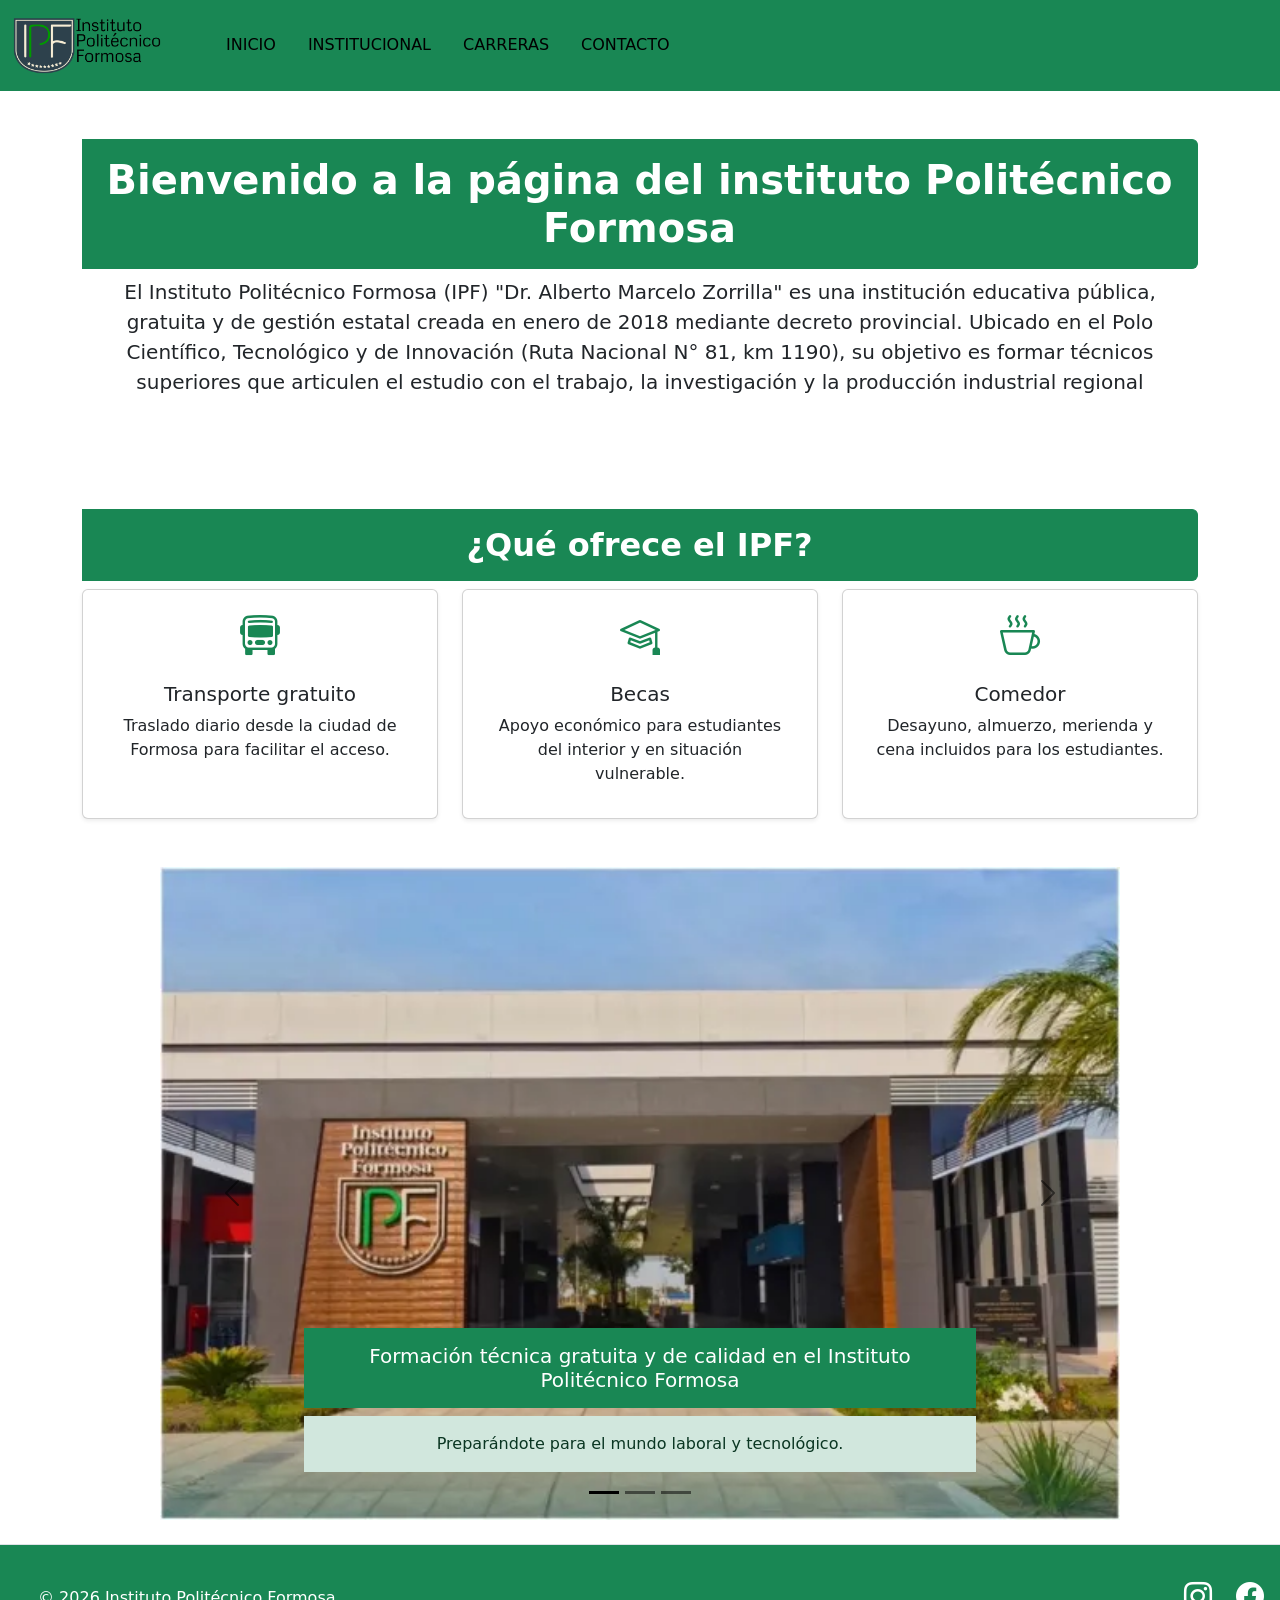
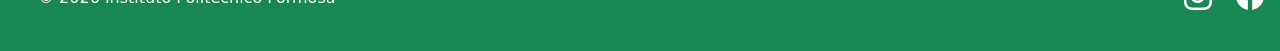
<file: index.html>
<!doctype html>
<html lang="en">
  <head>
    <meta charset="UTF-8" />
    <meta name="viewport" content="width=device-width, initial-scale=1.0" />
    <title>Instituto Politécnico Formosa</title>
  </head>
  <link
    href="https://cdn.jsdelivr.net/npm/bootstrap@5.3.8/dist/css/bootstrap.min.css"
    rel="stylesheet"
    integrity="sha384-sRIl4kxILFvY47J16cr9ZwB07vP4J8+LH7qKQnuqkuIAvNWLzeN8tE5YBujZqJLB"
    crossorigin="anonymous"
  />
  <link rel="stylesheet" href="assets/css/style.css" />
  <link
    rel="stylesheet"
    href="https://cdn.jsdelivr.net/npm/bootstrap-icons@1.13.1/font/bootstrap-icons.min.css"
  />
  <body>
    <!-- Agregamos 'justify-content-start' para que todo se agrupe a la izquierda -->
    <header
      class="container-fluid d-flex align-items-center py-3 justify-content-start bg-success"
    >
      <!-- El Logo con un margen a la derecha (me-5) para separar el menú un poco -->
      <a
        href="index.html"
        class="d-flex align-items-center me-5 link-body-emphasis text-decoration-none"
      >
        <img src="assets/img/logo.png" width="150" alt="logo IPF" />
      </a>

      <!-- El Menú ahora estará pegado al logo gracias al 'justify-content-start' -->
      <ul class="nav nav-pills">
        <li class="nav-item">
          <a
            href="index.html"
            class="nav-link text-black link"
            aria-current="page"
            >INICIO</a
          >
        </li>
        <li class="nav-item">
          <a href="institucional.html" class="nav-link text-black link"
            >INSTITUCIONAL</a
          >
        </li>
        <li class="nav-item">
          <a href="carreras.html" class="nav-link text-black link">CARRERAS</a>
        </li>
        <li class="nav-item">
          <a href="contacto.html" class="nav-link text-black link">CONTACTO</a>
        </li>
      </ul>
    </header>
    <div class="container py-5">
      <h1
        class="p-3 bg-success border border-success border-start-0 rounded-end text-center text-white fw-bold"
      >
        Bienvenido a la página del instituto Politécnico Formosa
      </h1>
      <p class="lead text-center">
        El Instituto Politécnico Formosa (IPF) "Dr. Alberto Marcelo Zorrilla" es
        una institución educativa pública, gratuita y de gestión estatal creada
        en enero de 2018 mediante decreto provincial. Ubicado en el Polo
        Científico, Tecnológico y de Innovación (Ruta Nacional N° 81, km 1190),
        su objetivo es formar técnicos superiores que articulen el estudio con
        el trabajo, la investigación y la producción industrial regional
      </p>
    </div>
    <div class="container py-5">
      <h2
        class="p-3 bg-success border border-success border-start-0 rounded-end text-center text-white fw-bold"
      >
        ¿Qué ofrece el IPF?
      </h2>

      <div class="row g-4">
        <!-- Card 1 -->
        <div class="col-md-4">
          <div class="card h-100 text-center shadow-sm p-3">
            <i class="bi bi-bus-front fs-1 text-success"></i>
            <div class="card-body">
              <h5 class="card-title">Transporte gratuito</h5>
              <p class="card-text">
                Traslado diario desde la ciudad de Formosa para facilitar el
                acceso.
              </p>
            </div>
          </div>
        </div>

        <!-- Card 2 -->
        <div class="col-md-4">
          <div class="card h-100 text-center shadow-sm p-3">
            <i class="bi bi-mortarboard fs-1 text-success"></i>
            <div class="card-body">
              <h5 class="card-title">Becas</h5>
              <p class="card-text">
                Apoyo económico para estudiantes del interior y en situación
                vulnerable.
              </p>
            </div>
          </div>
        </div>

        <!-- Card 3 -->
        <div class="col-md-4">
          <div class="card h-100 text-center shadow-sm p-3">
            <i class="bi bi-cup-hot fs-1 text-success"></i>
            <div class="card-body">
              <h5 class="card-title">Comedor</h5>
              <p class="card-text">
                Desayuno, almuerzo, merienda y cena incluidos para los
                estudiantes.
              </p>
            </div>
          </div>
        </div>
      </div>
    </div>
    <div class="w-75 mx-auto">
      <div id="carouselExampleDark" class="carousel carousel-dark slide">
        <div class="carousel-indicators">
          <button
            type="button"
            data-bs-target="#carouselExampleDark"
            data-bs-slide-to="0"
            class="active"
            aria-current="true"
            aria-label="Slide 1"
          ></button>
          <button
            type="button"
            data-bs-target="#carouselExampleDark"
            data-bs-slide-to="1"
            aria-label="Slide 2"
          ></button>
          <button
            type="button"
            data-bs-target="#carouselExampleDark"
            data-bs-slide-to="2"
            aria-label="Slide 3"
          ></button>
        </div>
        <div class="carousel-inner">
          <div class="carousel-item active" data-bs-interval="10000">
            <img
              src="assets/img/imagen_noticia_1761305586-0.webp"
              class="d-block w-100"
              alt="..."
            />
            <div class="carousel-caption d-none d-md-block">
              <h5>
                <div class="p-3 mb-2 bg-success text-white">
                  Formación técnica gratuita y de calidad en el Instituto
                  Politécnico Formosa
                </div>
              </h5>
              <p class="p-3 mb-2 bg-success-subtle text-success-emphasis">
                Preparándote para el mundo laboral y tecnológico.
              </p>
            </div>
          </div>
          <div class="carousel-item" data-bs-interval="2000">
            <img
              src="assets/img/ChatGPT Image 1 may 2026, 12_11_53.png"
              class="d-block w-100"
              alt="..."
            />
            <div class="carousel-caption d-none d-md-block">
              <h5>
                <div class="p-3 mb-2 bg-success text-white">
                  Estudiá con beneficios reales
                </div>
              </h5>
              <p class="p-3 mb-2 bg-success-subtle text-success-emphasis">
                Transporte, becas y comedor para acompañar tu formación.
              </p>
            </div>
          </div>
          <div class="carousel-item">
            <img
              src="assets/img/alumnos.webp"
              class="d-block w-100"
              alt="..."
            />
            <div class="carousel-caption d-none d-md-block">
              <h5>
                <div class="p-3 mb-2 bg-success text-white">
                  Formación técnica para tu futuro
                </div>
              </h5>
              <p class="p-3 mb-2 bg-success-subtle text-success-emphasis">
                Un espacio de aprendizaje pensado para tu crecimiento académico
                y profesional.
              </p>
            </div>
          </div>
        </div>
        <button
          class="carousel-control-prev"
          type="button"
          data-bs-target="#carouselExampleDark"
          data-bs-slide="prev"
        >
          <span class="carousel-control-prev-icon" aria-hidden="true"></span>
          <span class="visually-hidden">Previous</span>
        </button>
        <button
          class="carousel-control-next"
          type="button"
          data-bs-target="#carouselExampleDark"
          data-bs-slide="next"
        >
          <span class="carousel-control-next-icon" aria-hidden="true"></span>
          <span class="visually-hidden">Next</span>
        </button>
      </div>
    </div>
    <footer
      class="d-flex flex-wrap justify-content-between align-items-center py-3 my-4 border-top bg-success"
    >
      <div class="col-md-4 d-flex align-items-center">
        <a
          href="/"
          class="mb-3 me-2 mb-md-0 text-body-secondary text-decoration-none lh-1"
          aria-label="Bootstrap"
        >
          <svg class="bi" width="30" height="24" aria-hidden="true">
            <use xlink:href="#bootstrap"></use>
          </svg>
        </a>
        <span class="mb-3 mb-md-0 text-white"
          ><font style="vertical-align: inherit"
            ><font style="vertical-align: inherit text-black bg-dark"
              >© 2026 Instituto Politécnico Formosa</font
            ></font
          ></span
        >
      </div>
      <ul
        class="nav col-md-4 justify-content-end list-unstyled d-flex gap-2 p-3"
      >
        <li class="ms-3">
          <a
            class="text-white"
            href="https://www.instagram.com/ipformosa?igsh=MWd4aDR1OHc0OWNweQ=="
            aria-label="Instagram"
          >
            <i class="bi bi-instagram fs-3"></i>
          </a>
        </li>
        <li class="ms-3">
          <a
            class="text-white"
            href="https://www.facebook.com/IPFormosa"
            aria-label="Facebook"
            ><i class="bi bi-facebook fs-3"></i
          ></a>
        </li>
      </ul>
    </footer>

    <script
      src="https://cdn.jsdelivr.net/npm/bootstrap@5.3.8/dist/js/bootstrap.bundle.min.js"
      integrity="sha384-FKyoEForCGlyvwx9Hj09JcYn3nv7wiPVlz7YYwJrWVcXK/BmnVDxM+D2scQbITxI"
      crossorigin="anonymous"
    ></script>
  </body>
</html>
</file>
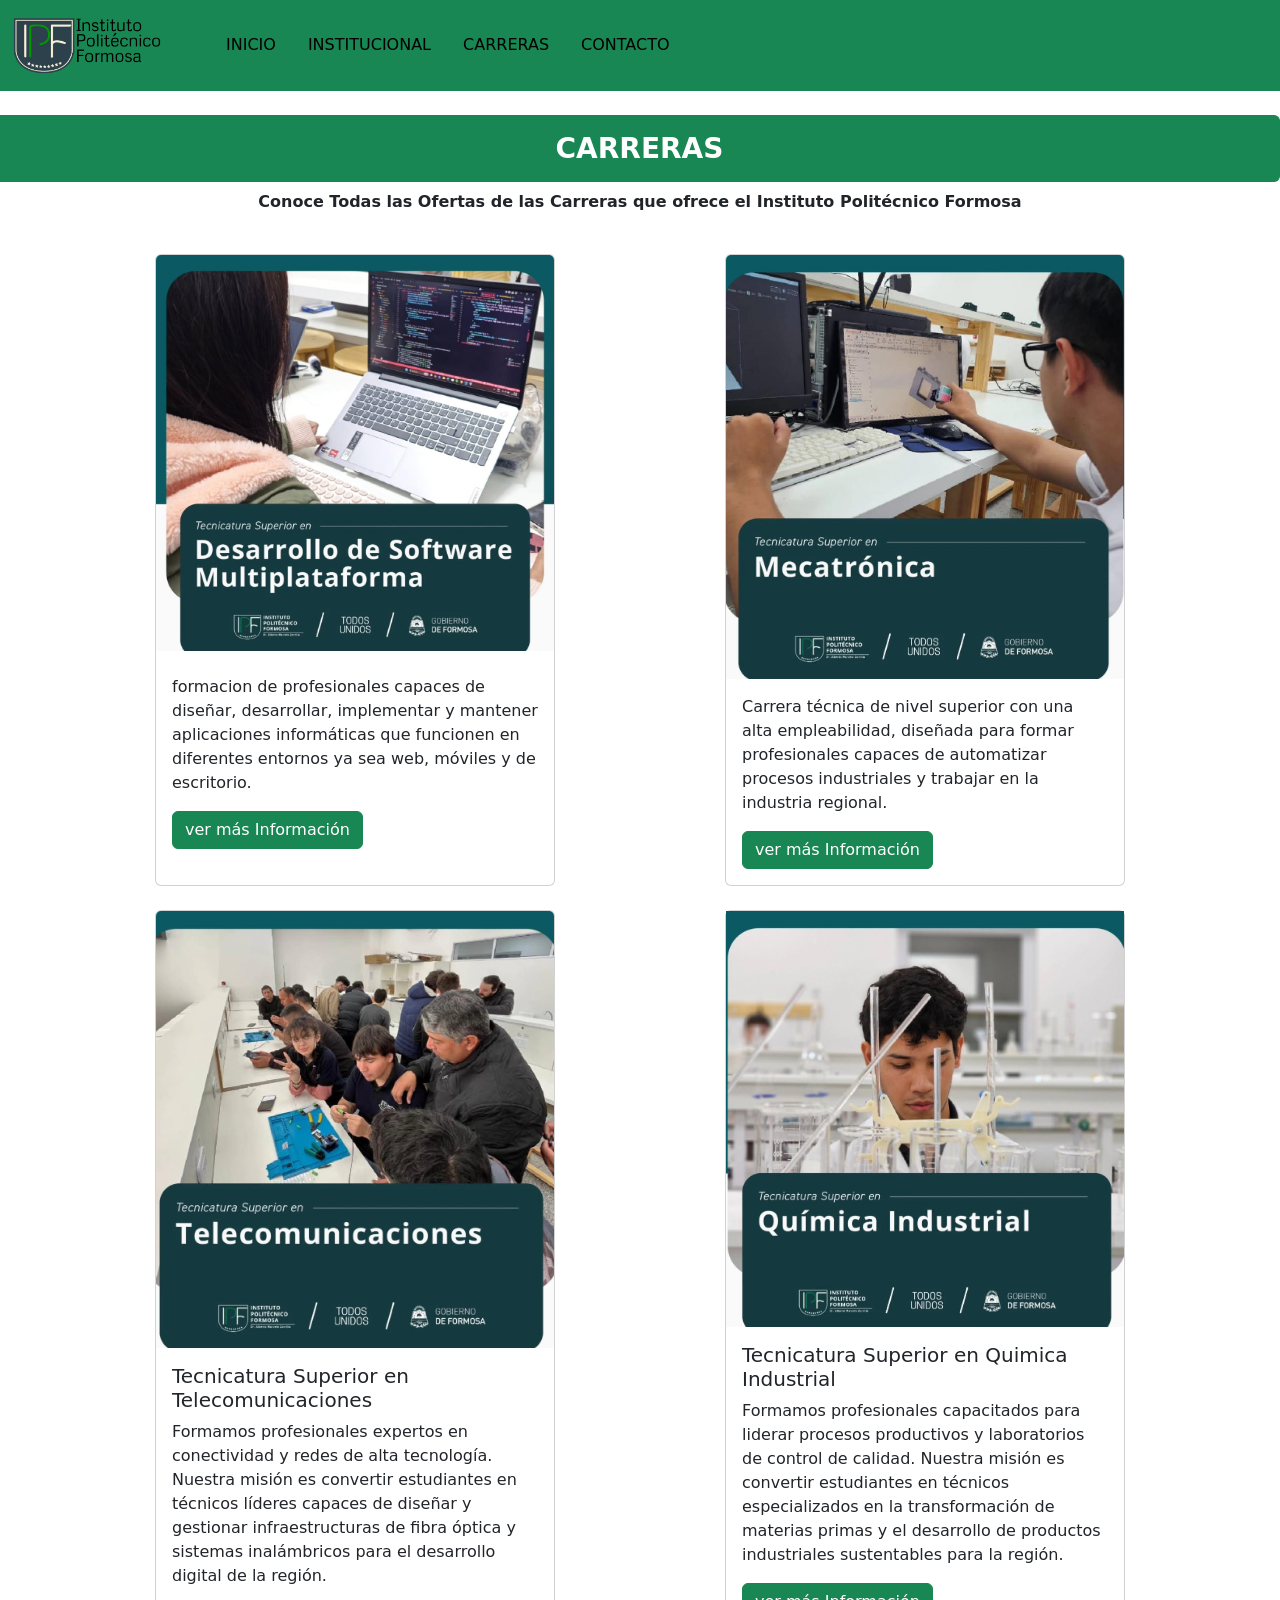
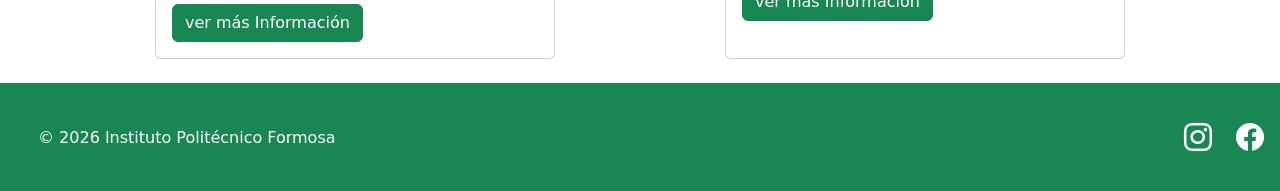
<file: carreras.html>
<!doctype html>
<html lang="en">
  <head>
    <meta charset="UTF-8" />
    <meta name="viewport" content="width=device-width, initial-scale=1.0" />
    <title>IPF-Carreras</title>
  </head>
  <link
    href="https://cdn.jsdelivr.net/npm/bootstrap@5.3.8/dist/css/bootstrap.min.css"
    rel="stylesheet"
    integrity="sha384-sRIl4kxILFvY47J16cr9ZwB07vP4J8+LH7qKQnuqkuIAvNWLzeN8tE5YBujZqJLB"
    crossorigin="anonymous"
  />
  <link rel="stylesheet" href="assets/css/carreras.css" />
  <link
    rel="stylesheet"
    href="https://cdn.jsdelivr.net/npm/bootstrap-icons@1.13.1/font/bootstrap-icons.min.css"
  />
  <body>
    <header
      class="container-fluid d-flex align-items-center py-3 justify-content-start bg-success padding mb-4"
    >
      <a
        href="index.html"
        class="d-flex align-items-center me-5 link-body-emphasis text-decoration-none"
      >
        <img src="assets/img/logo.png" width="150" alt="logo IPF" />
      </a>

      <ul class="nav nav-pills">
        <li class="nav-item">
          <a
            href="index.html"
            class="nav-link text-black link"
            aria-current="page"
            >INICIO</a
          >
        </li>
        <li class="nav-item">
          <a href="institucional.html" class="nav-link text-black link"
            >INSTITUCIONAL</a
          >
        </li>
        <li class="nav-item">
          <a href="carreras.html" class="nav-link text-black link">CARRERAS</a>
        </li>
        <li class="nav-item">
          <a href="contacto.html" class="nav-link text-black link">CONTACTO</a>
        </li>
      </ul>
    </header>
    <h3
      class="p-3 bg-success border border-success border-start-0 rounded-end text-center text-white fw-bold"
    >
      <span class="bannerfac-title">CARRERAS</span>
    </h3>
    <p class="fw-bolder text-center">
      Conoce Todas las Ofertas de las Carreras que ofrece el Instituto
      Politécnico Formosa
    </p>
    <div class="container mt-4">
      <div class="row row-cols-1 row-cols-md-2 g-4 justify-content-center">
        <!-- Primera Card: Desarrollo de Software -->
        <div class="col">
          <div class="card h-100 mx-auto" style="max-width: 25rem">
            <img
              src="assets/img/Desarrollo de Software.jpeg"
              class="card-img-top"
              alt="Software"
            />
            <div class="card-body">
              <h5 class="card-title"></h5>
              <p class="card-text">
                formacion de profesionales capaces de diseñar, desarrollar,
                implementar y mantener aplicaciones informáticas que funcionen
                en diferentes entornos ya sea web, móviles y de escritorio.
              </p>
              <button
                class="btn btn-success"
                type="button"
                data-bs-toggle="collapse"
                data-bs-target="#infoSoftware"
              >
                ver más Información
              </button>
              <div class="collapse mt-3" id="infoSoftware">
                <div class="card card-body border-light bg-light">
                  <ul>
                    <li>
                      <strong> Requisitos:</strong> Los aspirantes deben
                      presentar el título secundario completo y aprobar el curso
                      de nivelación que comienza de enero a febrero luego se
                      definirá la fecha del examen de admisión.
                    </li>
                    <li><strong>Duración:</strong> Dura 2 años.</li>
                  </ul>
                  <div class="d-grid">
                    <a
                      href="https://docs.google.com/forms/d/e/1FAIpQLSepUDepaHbwsa_Ksobv1uPIPVJJhhKwVL9r_vN2E9xtK3xFqQ/closedform"
                      target="_blank"
                      class="btn btn-outline-success fw-bold"
                    >
                      Inscribete ahora mismo
                    </a>
                  </div>
                </div>
              </div>
            </div>
          </div>
        </div>

        <!-- Segunda Card: Mecatrónica (por ejemplo) -->
        <div class="col">
          <div class="card h-100 mx-auto" style="max-width: 25rem">
            <img
              src="assets/img/mecatronica-ipf.jpeg"
              class="card-img-top"
              alt="Mecatrónica"
            />
            <div class="card-body">
              <p class="card-text">
                Carrera técnica de nivel superior con una alta empleabilidad,
                diseñada para formar profesionales capaces de automatizar
                procesos industriales y trabajar en la industria regional.
              </p>
              <button
                class="btn btn-success"
                type="button"
                data-bs-toggle="collapse"
                data-bs-target="#infoMecatronica"
              >
                ver más Información
              </button>
              <div class="collapse mt-3" id="infoMecatronica">
                <div class="card card-body border-light bg-light">
                  <ul>
                    <li>
                      <strong>Requisitos:</strong> Los aspirantes deben
                      presentar el título secundario completo y aprobar el curso
                      de nivelación que comienza de enero a febrero luego se
                      definirá la fecha del examen de admisión.
                    </li>
                    <li><strong>Duración:</strong> 3 años.</li>
                  </ul>
                  <div class="d-grid">
                    <a
                      href="https://docs.google.com/forms/d/e/1FAIpQLSdZLcASfydiXlNX9QRlWVLsGLQuXyUp1AkqaHEhDTUmdleuIg/closedform"
                      target="_blank"
                      class="btn btn-outline-success fw-bold"
                    >
                      Inscribete ahora mismo
                    </a>
                  </div>
                </div>
              </div>
            </div>
          </div>
        </div>

        <!-- Tercera Card -->
        <div class="col">
          <div class="card h-100 mx-auto" style="max-width: 25rem">
            <img
              src="assets/img/telecomunicaciones-ipf.jpeg"
              class="card-img-top"
              alt="Telecom"
            />
            <div class="card-body">
              <h5 class="card-title">
                Tecnicatura Superior en Telecomunicaciones
              </h5>
              <p class="card-text">
                Formamos profesionales expertos en conectividad y redes de alta
                tecnología. Nuestra misión es convertir estudiantes en técnicos
                líderes capaces de diseñar y gestionar infraestructuras de fibra
                óptica y sistemas inalámbricos para el desarrollo digital de la
                región.
              </p>
              <button
                class="btn btn-success"
                type="button"
                data-bs-toggle="collapse"
                data-bs-target="#infoTelecomunicaciones"
              >
                ver más Información
              </button>
              <div class="collapse mt-3" id="infoTelecomunicaciones">
                <div class="card card-body border-light bg-light">
                  <ul>
                    <li>
                      <strong>Riquisitos:</strong> Los ingresantes deben cursar
                      una etapa introductoria (de 1 a 3 meses, según la carrera)
                      en modalidad bimodal (virtual y presencial en el Instituto
                      Pedagógico Provincial). Al finalizar el curso
                      introductorio, se rinde un examen; quienes lo aprueban se
                      inscriben oficialmente en la carrera.
                    </li>
                    <li><strong>Duración:</strong> Dura 2 años y medio.</li>
                  </ul>
                  <div class="d-grid">
                    <a
                      href="https://docs.google.com/forms/d/e/1FAIpQLSepUDepaHbwsa_Ksobv1uPIPVJJhhKwVL9r_vN2E9xtK3xFqQ/closedform"
                      target="_blank"
                      class="btn btn-outline-success fw-bold"
                    >
                      Inscribete ahora mismo
                    </a>
                  </div>
                </div>
              </div>
            </div>
          </div>
        </div>
        <div class="col">
          <div class="card h-100 mx-auto" style="max-width: 25rem">
            <img src="assets/img/qumica-industrial.jpeg" alt="" />
            <div class="card-body">
              <h5 class="card-title">
                Tecnicatura Superior en Quimica Industrial
              </h5>
              <p class="card-text">
                Formamos profesionales capacitados para liderar procesos
                productivos y laboratorios de control de calidad. Nuestra misión
                es convertir estudiantes en técnicos especializados en la
                transformación de materias primas y el desarrollo de productos
                industriales sustentables para la región.
              </p>
              <button
                class="btn btn-success"
                type="button"
                data-bs-toggle="collapse"
                data-bs-target="#infoQuimicaIndustrial"
              >
                ver más Información
              </button>
              <div class="collapse mt-3" id="infoQuimicaIndustrial">
                <div class="card card-body border-light bg-light">
                  <ul>
                    <li>
                      <strong>Riquisitos:</strong> Los aspirantes deben cursar
                      las materias introductorias en modalidad bimodal (virtual
                      y presencial en el Instituto Pedagógico Provincial
                      "Justicia Social"), con exámenes finales entre mayo y
                      junio.
                    </li>
                    <li><strong>Duración</strong> Dura 3 años.</li>
                  </ul>
                  <div class="d-grid">
                    <a
                      href="https://docs.google.com/forms/d/e/1FAIpQLScl1TpYwENSANHDGyHCNQCObjGorqetQQ_BQ5YZrGyz7telXA/closedform"
                      target="_blank"
                      class="btn btn-outline-success fw-bold"
                    >
                      Inscribete ahora mismo
                    </a>
                  </div>
                </div>
              </div>
            </div>
          </div>
        </div>
      </div>
    </div>
    <footer
      class="d-flex flex-wrap justify-content-between align-items-center py-3 my-4 border-top bg-success border-2 border-success"
    >
      <div class="col-md-4 d-flex align-items-center">
        <a
          href="/"
          class="mb-3 me-2 mb-md-0 text-body-secondary text-decoration-none lh-1"
          aria-label="Bootstrap"
        >
          <svg class="bi" width="30" height="24" aria-hidden="true">
            <use xlink:href="#bootstrap"></use>
          </svg>
        </a>
        <span class="mb-3 mb-md-0 text-white"
          ><font style="vertical-align: inherit"
            ><font style="vertical-align: inherit text-black bg-dark"
              >© 2026 Instituto Politécnico Formosa</font
            ></font
          ></span
        >
      </div>
      <ul
        class="nav col-md-4 justify-content-end list-unstyled d-flex gap-2 p-3"
      >
        <li class="ms-3">
          <a
            class="text-white"
            href="https://www.instagram.com/ipformosa?igsh=MWd4aDR1OHc0OWNweQ=="
            aria-label="Instagram"
          >
            <i class="bi bi-instagram fs-3"></i>
          </a>
        </li>
        <li class="ms-3">
          <a
            class="text-white"
            href="https://www.facebook.com/IPFormosa"
            aria-label="Facebook"
            ><i class="bi bi-facebook fs-3"></i
          ></a>
        </li>
      </ul>
    </footer>
    <script
      src="https://cdn.jsdelivr.net/npm/bootstrap@5.3.8/dist/js/bootstrap.bundle.min.js"
      integrity="sha384-FKyoEForCGlyvwx9Hj09JcYn3nv7wiPVlz7YYwJrWVcXK/BmnVDxM+D2scQbITxI"
      crossorigin="anonymous"
    ></script>
  </body>
</html>
</file>
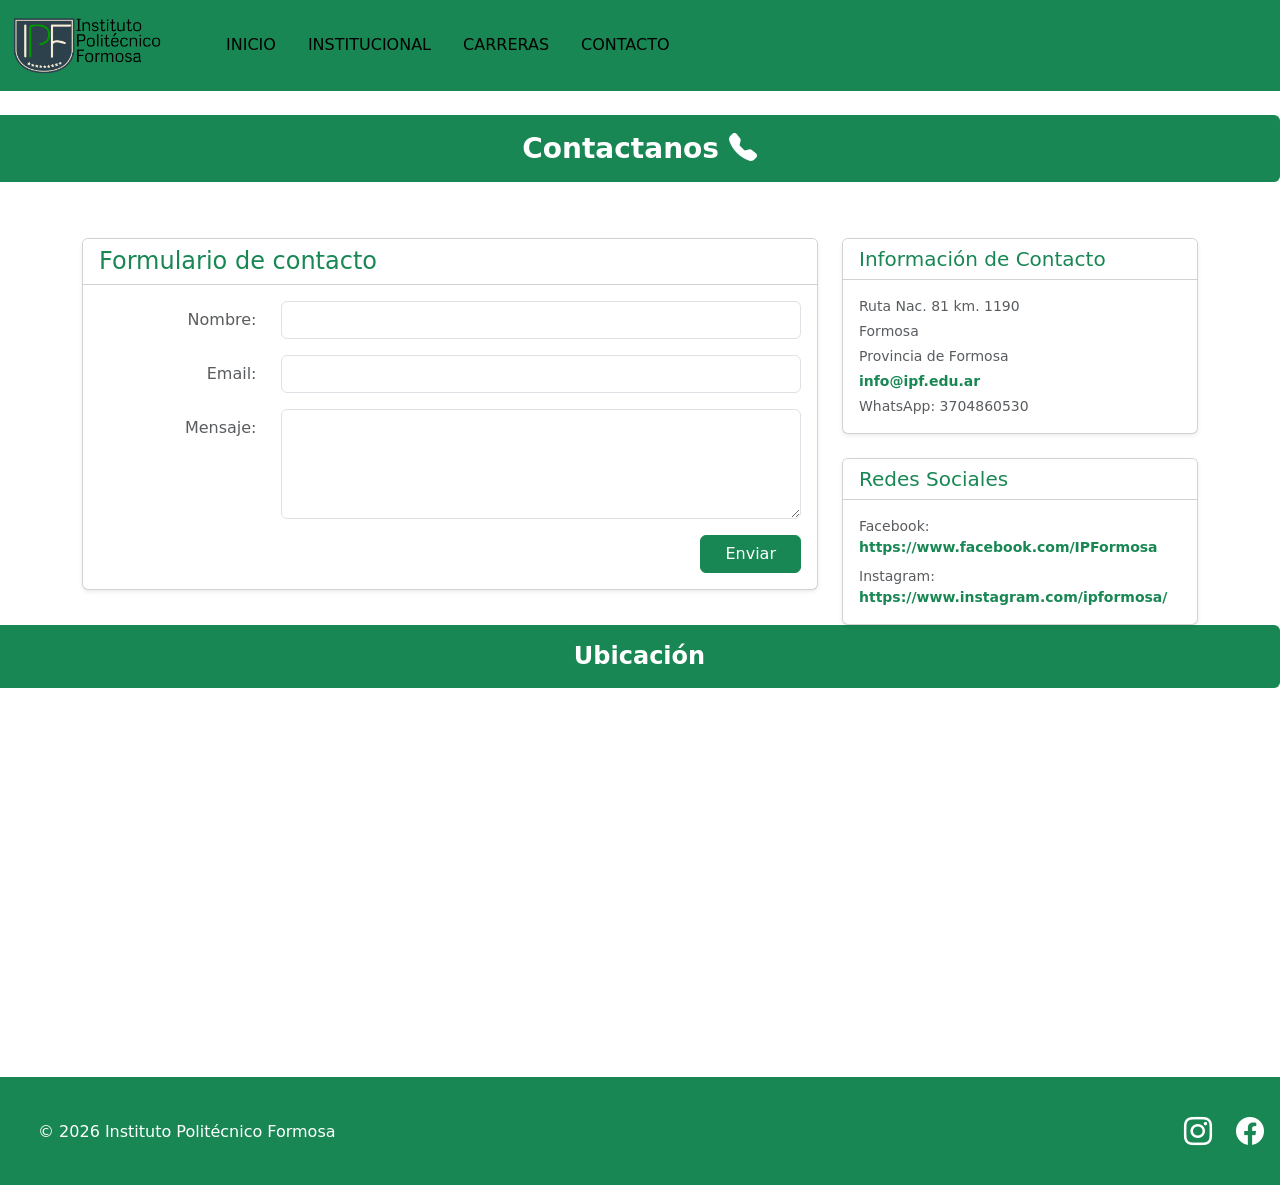
<file: contacto.html>
<!doctype html>
<html lang="en">
  <head>
    <meta charset="UTF-8" />
    <meta name="viewport" content="width=device-width, initial-scale=1.0" />
    <title>IPF-Contacto</title>
  </head>
  <link
    href="https://cdn.jsdelivr.net/npm/bootstrap@5.3.8/dist/css/bootstrap.min.css"
    rel="stylesheet"
    integrity="sha384-sRIl4kxILFvY47J16cr9ZwB07vP4J8+LH7qKQnuqkuIAvNWLzeN8tE5YBujZqJLB"
    crossorigin="anonymous"
  />
  <link
    rel="stylesheet"
    href="https://cdn.jsdelivr.net/npm/bootstrap-icons@1.13.1/font/bootstrap-icons.min.css"
  />
  <link rel="stylesheet" href="assets/css/contactos.css" />
  <body>
    <header
      class="container-fluid d-flex align-items-center py-3 justify-content-start bg-success padding mb-4"
    >
      <a
        href="index.html"
        class="d-flex align-items-center me-5 link-body-emphasis text-decoration-none"
      >
        <img src="assets/img/logo.png" width="150" alt="logo IPF" />
      </a>

      <ul class="nav nav-pills">
        <li class="nav-item">
          <a
            href="index.html"
            class="nav-link text-black link"
            aria-current="page"
            >INICIO</a
          >
        </li>
        <li class="nav-item">
          <a href="institucional.html" class="nav-link text-black link"
            >INSTITUCIONAL</a
          >
        </li>
        <li class="nav-item">
          <a href="carreras.html" class="nav-link text-black link">CARRERAS</a>
        </li>
        <li class="nav-item">
          <a href="contacto.html" class="nav-link text-black link">CONTACTO</a>
        </li>
      </ul>
    </header>
    <h3
      class="p-3 bg-success border border-success border-start-0 rounded-end text-center text-white fw-bold"
    >
      Contactanos <i class="bi bi-telephone-fill"></i>
    </h3>
    <div class="container mt-5">
      <div class="row">
        <!-- Columna Izquierda: Formulario de Contacto -->
        <div class="col-md-8">
          <div class="card shadow-sm">
            <div class="card-header bg-white">
              <h4 class="text-success mb-0">Formulario de contacto</h4>
            </div>
            <div class="card-body">
              <form>
                <!-- Nombre -->
                <div class="row mb-3 align-items-center">
                  <label
                    for="nombre"
                    class="col-sm-3 col-form-label text-end text-muted"
                    >Nombre:</label
                  >
                  <div class="col-sm-9">
                    <input type="text" class="form-control" id="nombre" />
                  </div>
                </div>

                <!-- Email -->
                <div class="row mb-3 align-items-center">
                  <label
                    for="email"
                    class="col-sm-3 col-form-label text-end text-muted"
                    >Email:</label
                  >
                  <div class="col-sm-9">
                    <input type="email" class="form-control" id="email" />
                  </div>
                </div>

                <!-- Mensaje -->
                <div class="row mb-3">
                  <label
                    for="mensaje"
                    class="col-sm-3 col-form-label text-end text-muted"
                    >Mensaje:</label
                  >
                  <div class="col-sm-9">
                    <textarea
                      class="form-control"
                      id="mensaje"
                      rows="4"
                    ></textarea>
                  </div>
                </div>

                <!-- Botón Enviar alineado a la derecha -->
                <div class="text-end">
                  <button type="submit" class="btn btn-success px-4">
                    Enviar
                  </button>
                </div>
              </form>
            </div>
          </div>
        </div>

        <!-- Columna Derecha: Información y Redes -->
        <div class="col-md-4">
          <!-- Cuadro de Información de Contacto -->
          <div class="card shadow-sm mb-4">
            <div class="card-header bg-white">
              <h5 class="text-success mb-0">Información de Contacto</h5>
            </div>
            <div class="card-body small">
              <p class="mb-1 text-muted">Ruta Nac. 81 km. 1190</p>
              <p class="mb-1 text-muted">Formosa</p>
              <p class="mb-1 text-muted">Provincia de Formosa</p>
              <p class="mb-1">
                <a
                  href="mailto:info@ipf.edu.ar"
                  class="text-success text-decoration-none fw-bold"
                  >info@ipf.edu.ar</a
                >
              </p>
              <p class="mb-0 text-muted">WhatsApp: 3704860530</p>
            </div>
          </div>

          <!-- Cuadro de Redes Sociales -->
          <div class="card shadow-sm">
            <div class="card-header bg-white">
              <h5 class="text-success mb-0">Redes Sociales</h5>
            </div>
            <div class="card-body small">
              <p class="mb-2">
                <span class="text-muted d-block">Facebook:</span>
                <a
                  href="https://www.facebook.com/IPFormosa"
                  target="_blank"
                  class="text-success text-decoration-none fw-bold"
                  >https://www.facebook.com/IPFormosa</a
                >
              </p>
              <p class="mb-0">
                <span class="text-muted d-block">Instagram:</span>
                <a
                  href="https://www.instagram.com/ipformosa/"
                  target="_blank"
                  class="text-success text-decoration-none fw-bold"
                  >https://www.instagram.com/ipformosa/</a
                >
              </p>
            </div>
          </div>
        </div>
      </div>
    </div>
    <div class="column c-100 clearfix text-center">
      <div class="box">
        <h4
          class="p-3 bg-success border border-success border-start-0 rounded-end text-center text-white fw-bold"
        >
          Ubicación
        </h4>
        <div class="boxInfo">
          <iframe
            class="fwidth"
            width="425"
            height="350"
            frameborder="0"
            scrolling="no"
            marginheight="0"
            marginwidth="0"
            src="https://www.google.com/maps/embed?pb=!1m18!1m12!1m3!1d3562.355152285141!2d-58.232353023724835!3d-26.764132087222883!2m3!1f0!2f0!3f0!3m2!1i1024!2i768!4f13.1!3m3!1m2!1s0x944509778263155d%3A0x679ccf54070776!2sInstituto%20Polit%C3%A9cnico%20Formosa!5e0!3m2!1ses-419!2sar!4v1715000000000!5m2!1ses-419!2sar"
          ></iframe>
        </div>
      </div>
    </div>

    <footer
      class="d-flex flex-wrap justify-content-between align-items-center py-3 my-4 border-top bg-success border-2 border-success"
    >
      <div class="col-md-4 d-flex align-items-center">
        <a
          href="/"
          class="mb-3 me-2 mb-md-0 text-body-secondary text-decoration-none lh-1"
          aria-label="Bootstrap"
        >
          <svg class="bi" width="30" height="24" aria-hidden="true">
            <use xlink:href="#bootstrap"></use>
          </svg>
        </a>
        <span class="mb-3 mb-md-0 text-white"
          ><font style="vertical-align: inherit"
            ><font style="vertical-align: inherit text-black bg-dark"
              >© 2026 Instituto Politécnico Formosa</font
            ></font
          ></span
        >
      </div>
      <ul
        class="nav col-md-4 justify-content-end list-unstyled d-flex gap-2 p-3"
      >
        <li class="ms-3">
          <a
            class="text-white"
            href="https://www.instagram.com/ipformosa?igsh=MWd4aDR1OHc0OWNweQ=="
            aria-label="Instagram"
          >
            <i class="bi bi-instagram fs-3"></i>
          </a>
        </li>
        <li class="ms-3">
          <a
            class="text-white"
            href="https://www.facebook.com/IPFormosa"
            aria-label="Facebook"
            ><i class="bi bi-facebook fs-3"></i
          ></a>
        </li>
      </ul>
    </footer>
    <script
      src="https://cdn.jsdelivr.net/npm/bootstrap@5.3.8/dist/js/bootstrap.bundle.min.js"
      integrity="sha384-FKyoEForCGlyvwx9Hj09JcYn3nv7wiPVlz7YYwJrWVcXK/BmnVDxM+D2scQbITxI"
      crossorigin="anonymous"
    ></script>
  </body>
</html>
</file>
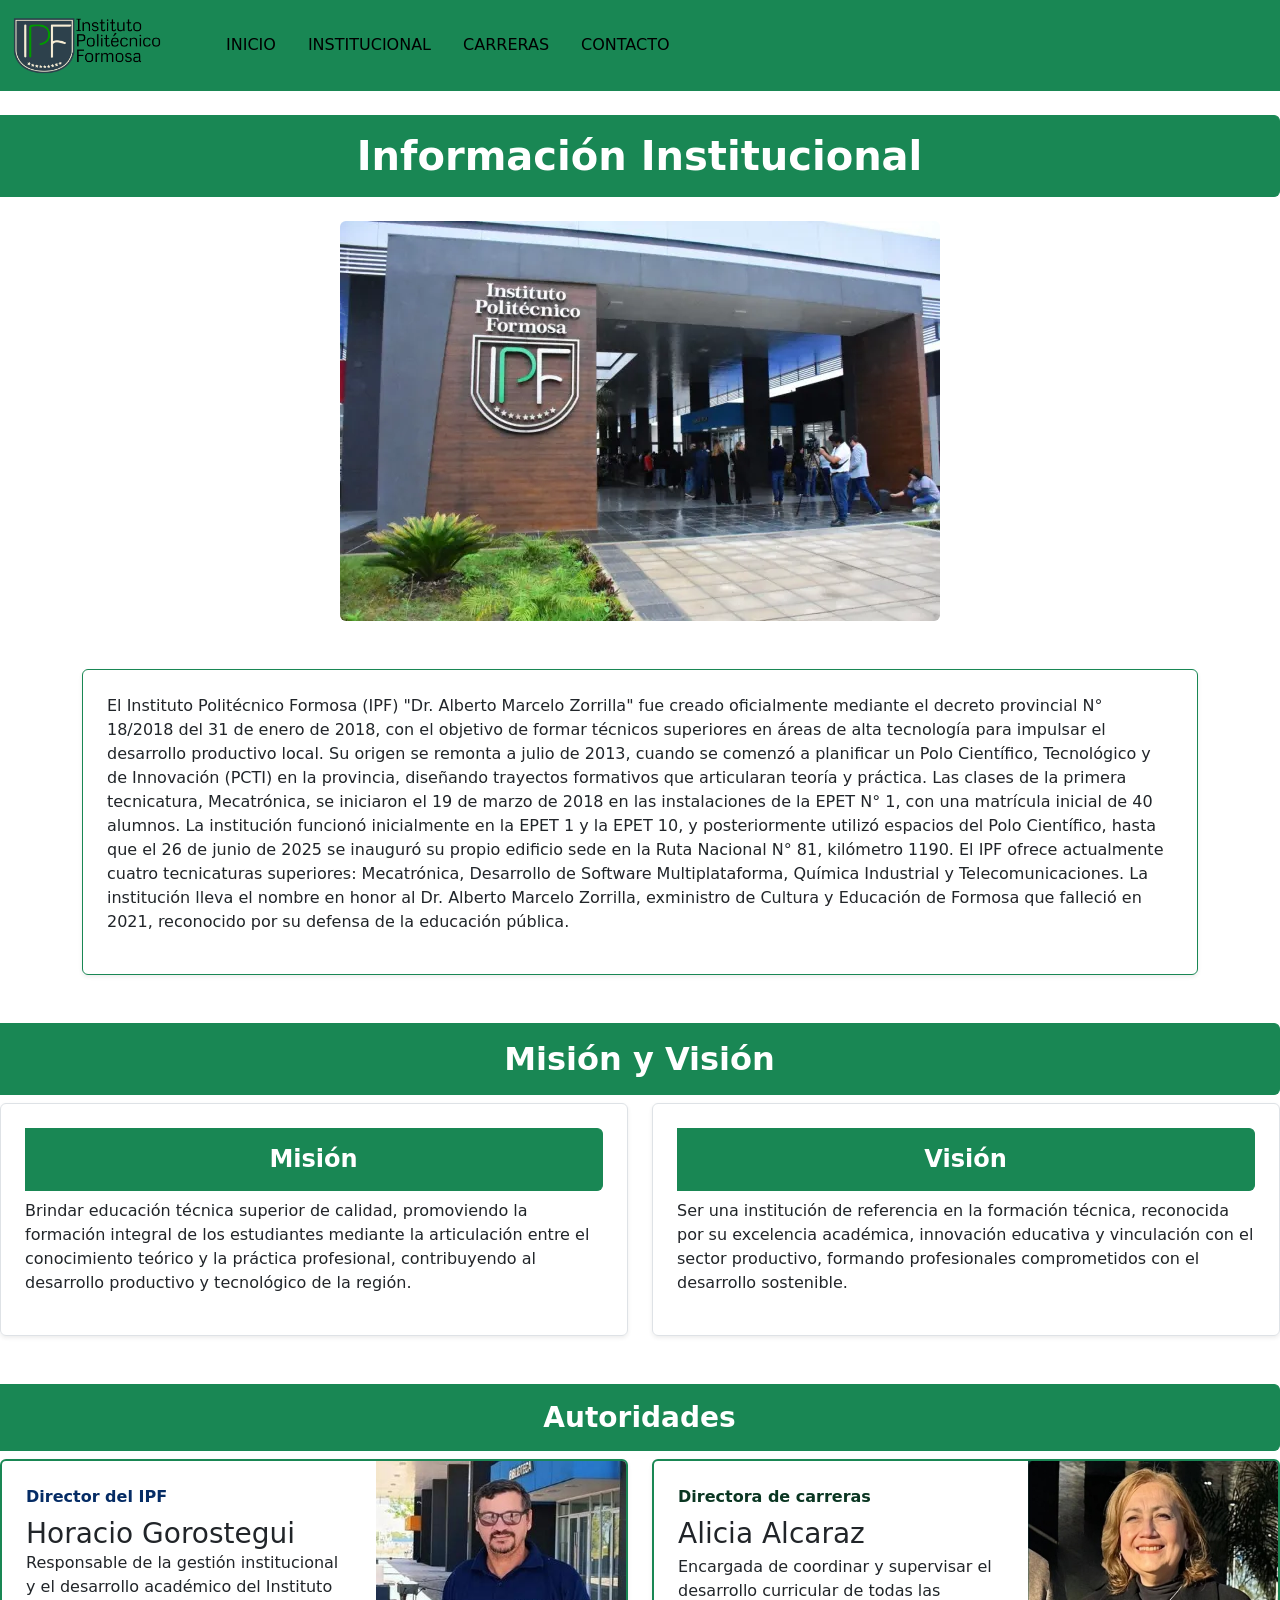
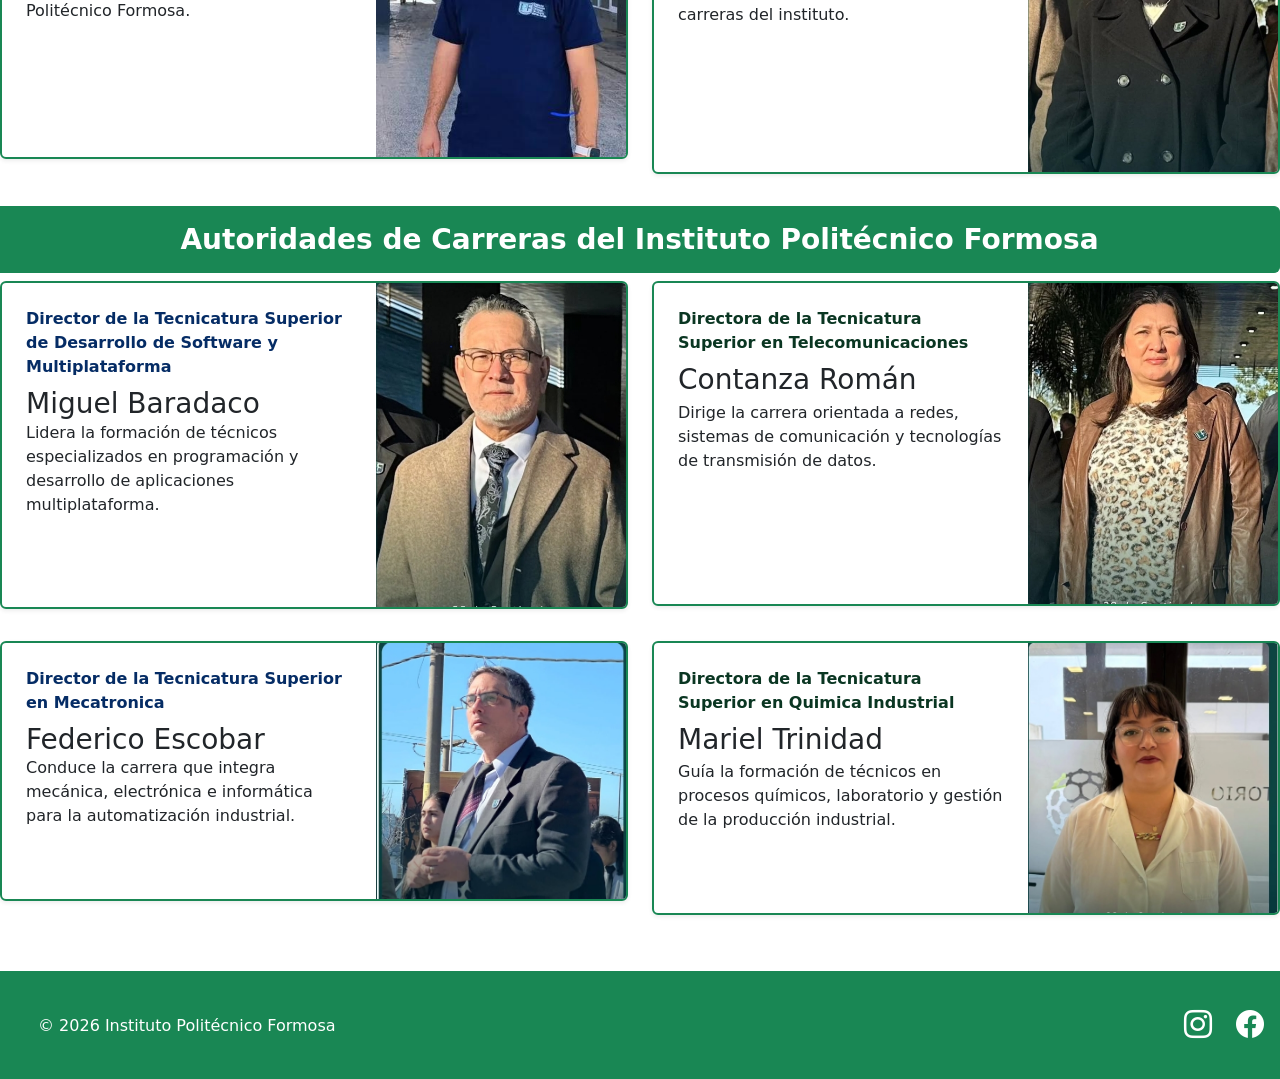
<file: institucional.html>
<!doctype html>
<html lang="en">
  <head>
    <meta charset="UTF-8" />
    <meta name="viewport" content="width=device-width, initial-scale=1.0" />
    <title>IPF-Autoridades</title>
  </head>
  <link
    href="https://cdn.jsdelivr.net/npm/bootstrap@5.3.8/dist/css/bootstrap.min.css"
    rel="stylesheet"
    integrity="sha384-sRIl4kxILFvY47J16cr9ZwB07vP4J8+LH7qKQnuqkuIAvNWLzeN8tE5YBujZqJLB"
    crossorigin="anonymous"
  />
  <link rel="stylesheet" href="assets/css/institucional.css" />
  <link
    rel="stylesheet"
    href="https://cdn.jsdelivr.net/npm/bootstrap-icons@1.13.1/font/bootstrap-icons.min.css"
  />

  <body>
    <header
      class="container-fluid d-flex align-items-center py-3 justify-content-start bg-success padding mb-4"
    >
      <a
        href="index.html"
        class="d-flex align-items-center me-5 link-body-emphasis text-decoration-none"
      >
        <img src="assets/img/logo.png" width="150" alt="logo IPF" />
      </a>

      <ul class="nav nav-pills">
        <li class="nav-item">
          <a
            href="index.html"
            class="nav-link text-black link"
            aria-current="page"
            >INICIO</a
          >
        </li>
        <li class="nav-item">
          <a href="institucional.html" class="nav-link text-black link"
            >INSTITUCIONAL</a
          >
        </li>
        <li class="nav-item">
          <a href="carreras.html" class="nav-link text-black link">CARRERAS</a>
        </li>
        <li class="nav-item">
          <a href="contacto.html" class="nav-link text-black link">CONTACTO</a>
        </li>
      </ul>
    </header>
    <!---como titulo-->
    <h1
      class="p-3 bg-success border border-success border-start-0 rounded-end text-center text-white fw-bold mb-4"
    >
      Información Institucional
    </h1>
    <img
      src="assets/img/imagen_noticia_1754682267-0.webp"
      class="rounded mx-auto d-block"
      alt="Polo"
    />
    <div class="container mt-5 mb-5">
      <div class="border border-success rounded p-4 shadow-sm">
        <p class="mb-3">
          El Instituto Politécnico Formosa (IPF) "Dr. Alberto Marcelo Zorrilla"
          fue creado oficialmente mediante el decreto provincial N° 18/2018 del
          31 de enero de 2018, con el objetivo de formar técnicos superiores en
          áreas de alta tecnología para impulsar el desarrollo productivo local.
          Su origen se remonta a julio de 2013, cuando se comenzó a planificar
          un Polo Científico, Tecnológico y de Innovación (PCTI) en la
          provincia, diseñando trayectos formativos que articularan teoría y
          práctica. Las clases de la primera tecnicatura, Mecatrónica, se
          iniciaron el 19 de marzo de 2018 en las instalaciones de la EPET N° 1,
          con una matrícula inicial de 40 alumnos. La institución funcionó
          inicialmente en la EPET 1 y la EPET 10, y posteriormente utilizó
          espacios del Polo Científico, hasta que el 26 de junio de 2025 se
          inauguró su propio edificio sede en la Ruta Nacional N° 81, kilómetro
          1190. El IPF ofrece actualmente cuatro tecnicaturas superiores:
          Mecatrónica, Desarrollo de Software Multiplataforma, Química
          Industrial y Telecomunicaciones. La institución lleva el nombre en
          honor al Dr. Alberto Marcelo Zorrilla, exministro de Cultura y
          Educación de Formosa que falleció en 2021, reconocido por su defensa
          de la educación pública.
        </p>
      </div>
    </div>
    <section class="mb-5">
      <h2
        class="p-3 bg-success border border-success border-start-0 rounded-end text-center text-white fw-bold"
      >
        Misión y Visión
      </h2>

      <div class="row">
        <div class="col-md-6">
          <div class="border rounded p-4 shadow-sm h-100">
            <h4
              class="p-3 bg-success border border-success border-start-0 rounded-end text-center text-white fw-bold"
            >
              Misión
            </h4>
            <p>
              Brindar educación técnica superior de calidad, promoviendo la
              formación integral de los estudiantes mediante la articulación
              entre el conocimiento teórico y la práctica profesional,
              contribuyendo al desarrollo productivo y tecnológico de la región.
            </p>
          </div>
        </div>

        <div class="col-md-6">
          <div class="border rounded p-4 shadow-sm h-100">
            <h4
              class="p-3 bg-success border border-success border-start-0 rounded-end text-center text-white fw-bold"
            >
              Visión
            </h4>
            <p>
              Ser una institución de referencia en la formación técnica,
              reconocida por su excelencia académica, innovación educativa y
              vinculación con el sector productivo, formando profesionales
              comprometidos con el desarrollo sostenible.
            </p>
          </div>
        </div>
      </div>
    </section>
    <h3
      class="p-3 bg-success border border-success border-start-0 rounded-end text-center text-white fw-bold"
    >
      Autoridades
    </h3>
    <div class="row mb-2">
      <div class="col-md-6">
        <div
          class="row g-0 border rounded overflow-hidden flex-md-row mb-4 shadow-sm h-md-250 position-relative border-2 border-success"
        >
          <div class="col p-4 d-flex flex-column position-static">
            <strong class="d-inline-block mb-2 text-primary-emphasis"
              >Director del IPF</strong
            >
            <h3 class="mb-0">Horacio Gorostegui</h3>
            <p class="card-text mb-auto">
              Responsable de la gestión institucional y el desarrollo académico
              del Instituto Politécnico Formosa.
            </p>
          </div>
          <div class="col-auto d-none d-lg-block">
            <img
              src="assets/img/horacio.jpeg"
              class="img-fluid"
              width="250"
              height="120"
              alt="Imagen"
            />
          </div>
        </div>
      </div>
      <div class="col-md-6">
        <div
          class="row g-0 border rounded overflow-hidden flex-md-row mb-4 shadow-sm h-md-250 position-relative border-2 border-success"
        >
          <div class="col p-4 d-flex flex-column position-static">
            <strong class="d-inline-block mb-2 text-success-emphasis"
              >Directora de carreras</strong
            >
            <h3 class="mb-0">Alicia Alcaraz</h3>
            <div class="mb-1 text-body-secondary"></div>
            <p class="mb-auto">
              Encargada de coordinar y supervisar el desarrollo curricular de
              todas las carreras del instituto.
            </p>
          </div>
          <div class="col-auto d-none d-lg-block">
            <img
              src="assets/img/coordinadora-carreraa.jpeg"
              class="img-fluid"
              width="250"
              height="250"
              alt="Imagen"
            />
          </div>
        </div>
      </div>
      <!--text-success text-center mb-5 -->
    </div>
    <h3
      class="p-3 bg-success border border-success border-start-0 rounded-end text-center text-white fw-bold"
    >
      Autoridades de Carreras del Instituto Politécnico Formosa
    </h3>
    <div class="row mb-2">
      <div class="col-md-6">
        <div
          class="row g-0 border rounded overflow-hidden flex-md-row mb-4 shadow-sm h-md-250 position-relative border-2 border-success"
        >
          <div class="col p-4 d-flex flex-column position-static">
            <strong class="d-inline-block mb-2 text-primary-emphasis"
              >Director de la Tecnicatura Superior de Desarrollo de Software y
              Multiplataforma</strong
            >
            <h3 class="mb-0">Miguel Baradaco</h3>
            <p class="card-text mb-auto">
              Lidera la formación de técnicos especializados en programación y
              desarrollo de aplicaciones multiplataforma.
            </p>
          </div>
          <div class="col-auto d-none d-lg-block">
            <img
              src="assets/img/baradaco.jpg"
              class="img-fluid"
              width="250"
              height="250"
              alt="Imagen"
            />
          </div>
        </div>
      </div>
      <div class="col-md-6">
        <div
          class="row g-0 border rounded overflow-hidden flex-md-row mb-4 shadow-sm h-md-250 position-relative border-2 border-success"
        >
          <div class="col p-4 d-flex flex-column position-static">
            <strong class="d-inline-block mb-2 text-success-emphasis"
              >Directora de la Tecnicatura Superior en
              Telecomunicaciones</strong
            >
            <h3 class="mb-0">Contanza Román</h3>
            <div class="mb-1 text-body-secondary"></div>
            <p class="mb-auto">
              Dirige la carrera orientada a redes, sistemas de comunicación y
              tecnologías de transmisión de datos.
            </p>
          </div>
          <div class="col-auto d-none d-lg-block">
            <img
              src="assets/img/telecomunicaciones.jpeg"
              class="img-fluid"
              width="250"
              height="250"
              alt="Imagen"
            />
          </div>
        </div>
      </div>
    </div>
    <div class="row mb-2">
      <div class="col-md-6">
        <div
          class="row g-0 border rounded overflow-hidden flex-md-row mb-4 shadow-sm h-md-250 position-relative border-2 border-success"
        >
          <div class="col p-4 d-flex flex-column position-static">
            <strong class="d-inline-block mb-2 text-primary-emphasis"
              >Director de la Tecnicatura Superior en Mecatronica</strong
            >
            <h3 class="mb-0">Federico Escobar</h3>

            <p class="card-text mb-auto">
              Conduce la carrera que integra mecánica, electrónica e informática
              para la automatización industrial.
            </p>
          </div>
          <div class="col-auto d-none d-lg-block">
            <img
              src="assets/img/mecatronica.jpeg"
              class="img-fluid"
              width="250"
              height="250"
              alt="Imagen"
            />
          </div>
        </div>
      </div>
      <div class="col-md-6">
        <div
          class="row g-0 border rounded overflow-hidden flex-md-row mb-4 shadow-sm h-md-250 position-relative border-2 border-success"
        >
          <div class="col p-4 d-flex flex-column position-static">
            <strong class="d-inline-block mb-2 text-success-emphasis"
              >Directora de la Tecnicatura Superior en Quimica
              Industrial</strong
            >
            <h3 class="mb-0">Mariel Trinidad</h3>
            <div class="mb-1 text-body-secondary"></div>
            <p class="mb-auto">
              Guía la formación de técnicos en procesos químicos, laboratorio y
              gestión de la producción industrial.
            </p>
          </div>
          <div class="col-auto d-none d-lg-block">
            <img
              src="assets/img/quimica-industrial.jpg"
              class="img-fluid"
              width="250"
              height="250"
              alt="Imagen"
            />
          </div>
        </div>
      </div>
    </div>
    <footer
      class="d-flex flex-wrap justify-content-between align-items-center py-3 my-4 border-top bg-success border-2 border-success"
    >
      <div class="col-md-4 d-flex align-items-center">
        <a
          href="/"
          class="mb-3 me-2 mb-md-0 text-body-secondary text-decoration-none lh-1"
          aria-label="Bootstrap"
        >
          <svg class="bi" width="30" height="24" aria-hidden="true">
            <use xlink:href="#bootstrap"></use>
          </svg>
        </a>
        <span class="mb-3 mb-md-0 text-white"
          ><font style="vertical-align: inherit"
            ><font style="vertical-align: inherit text-black bg-dark"
              >© 2026 Instituto Politécnico Formosa</font
            ></font
          ></span
        >
      </div>
      <ul
        class="nav col-md-4 justify-content-end list-unstyled d-flex gap-2 p-3"
      >
        <li class="ms-3">
          <a
            class="text-white"
            href="https://www.instagram.com/ipformosa?igsh=MWd4aDR1OHc0OWNweQ=="
            aria-label="Instagram"
          >
            <i class="bi bi-instagram fs-3"></i>
          </a>
        </li>
        <li class="ms-3">
          <a
            class="text-white"
            href="https://www.facebook.com/IPFormosa"
            aria-label="Facebook"
            ><i class="bi bi-facebook fs-3"></i
          ></a>
        </li>
      </ul>
    </footer>
    <script
      src="https://cdn.jsdelivr.net/npm/bootstrap@5.3.8/dist/js/bootstrap.bundle.min.js"
      integrity="sha384-FKyoEForCGlyvwx9Hj09JcYn3nv7wiPVlz7YYwJrWVcXK/BmnVDxM+D2scQbITxI"
      crossorigin="anonymous"
    ></script>
  </body>
</html>
</file>
<file: assets/css/style.css>
.link:hover{
background-color: #0ea54d;
  
}
html, body {
  height: 100%;
}

body {
  display: flex;
  flex-direction: column;
}

footer {
  margin-top: auto;
}
</file>
<file: assets/css/carreras.css>
.link:hover{
background-color: #0ea54d;
  
}
html, body {
  height: 100%;
}

body {
  display: flex;
  flex-direction: column;
}

footer {
  margin-top: auto;
}
</file>
<file: assets/css/contactos.css>
.link:hover{
background-color: #0ea54d;
  
}
html, body {
  height: 100%;
}

body {
  display: flex;
  flex-direction: column;
}

footer {
  margin-top: auto;
}
</file>
<file: assets/css/institucional.css>
.link:hover{
background-color: #0ea54d;
  
}
html, body {
  height: 100%;
}

body {
  display: flex;
  flex-direction: column;
}

footer {
  margin-top: auto;
}
</file>
